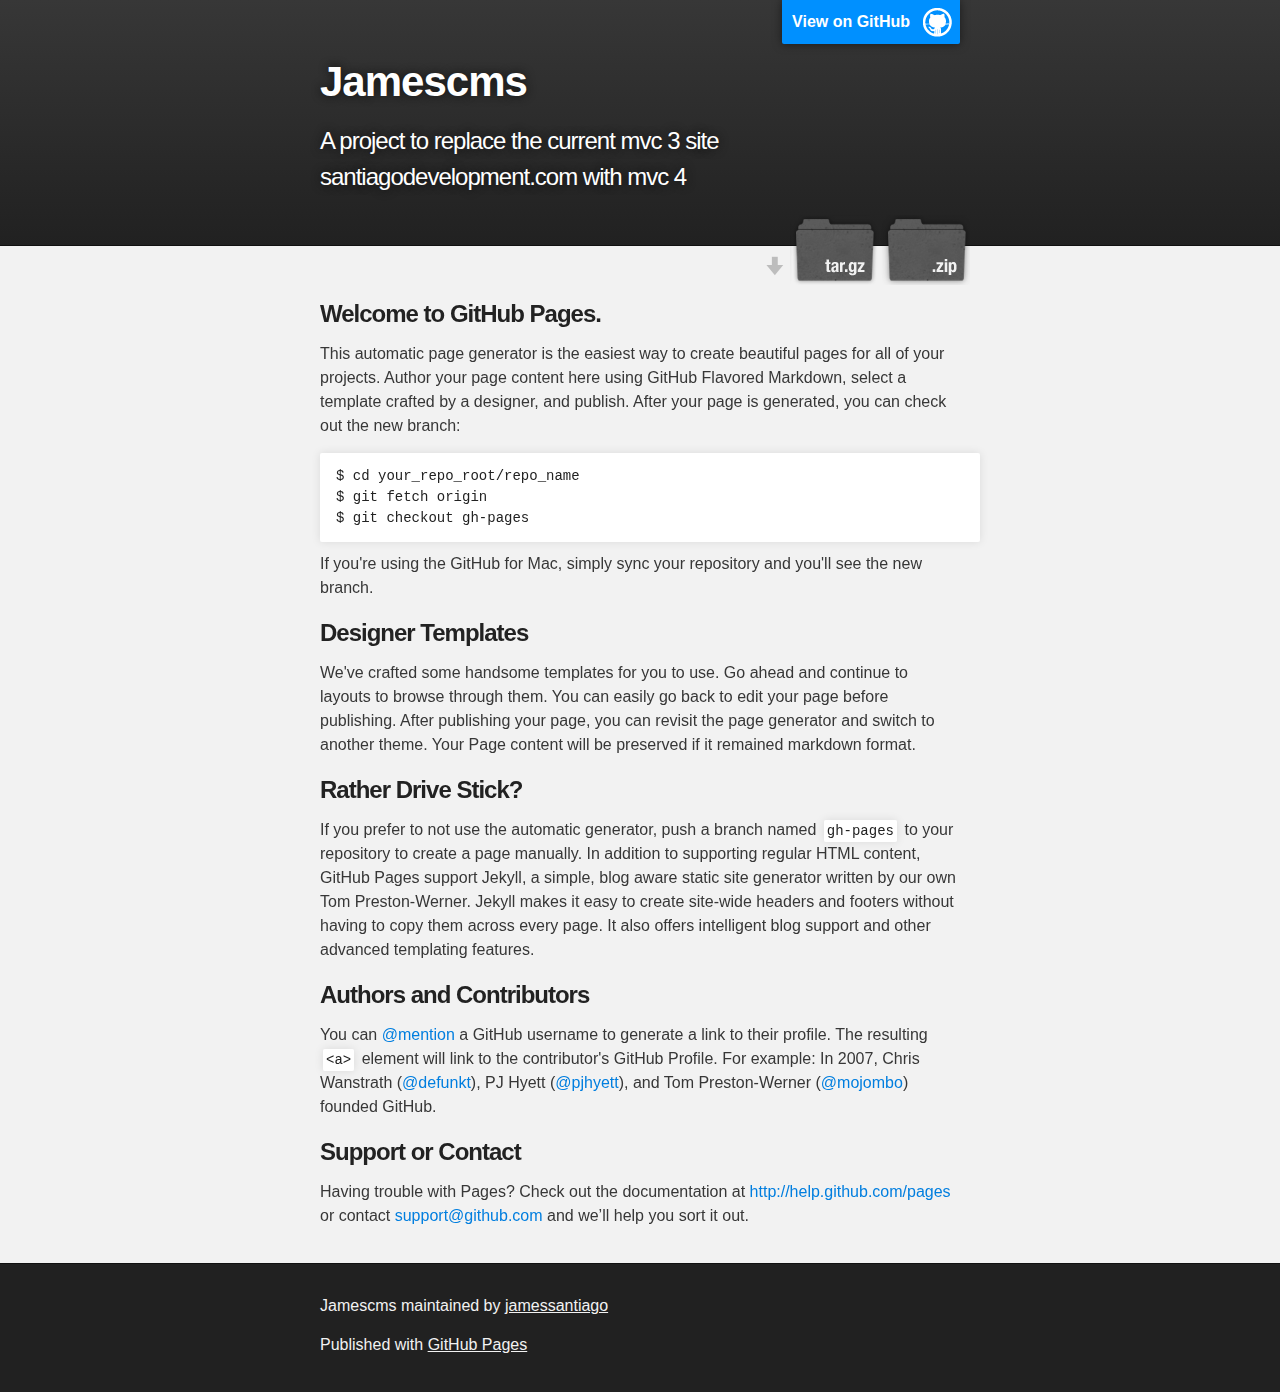
<file: index.html>
<!DOCTYPE html>
<html>

  <head>
    <meta charset='utf-8' />
    <meta http-equiv="X-UA-Compatible" content="chrome=1" />
    <meta name="description" content="Jamescms : A project to replace the current mvc 3 site santiagodevelopment.com with mvc 4" />

    <link rel="stylesheet" type="text/css" media="screen" href="stylesheets/stylesheet.css">

    <title>Jamescms</title>
  </head>

  <body>

    <!-- HEADER -->
    <div id="header_wrap" class="outer">
        <header class="inner">
          <a id="forkme_banner" href="https://github.com/jamessantiago/jamescms">View on GitHub</a>

          <h1 id="project_title">Jamescms</h1>
          <h2 id="project_tagline">A project to replace the current mvc 3 site santiagodevelopment.com with mvc 4</h2>

            <section id="downloads">
              <a class="zip_download_link" href="https://github.com/jamessantiago/jamescms/zipball/master">Download this project as a .zip file</a>
              <a class="tar_download_link" href="https://github.com/jamessantiago/jamescms/tarball/master">Download this project as a tar.gz file</a>
            </section>
        </header>
    </div>

    <!-- MAIN CONTENT -->
    <div id="main_content_wrap" class="outer">
      <section id="main_content" class="inner">
        <h3>
<a name="welcome-to-github-pages" class="anchor" href="#welcome-to-github-pages"><span class="octicon octicon-link"></span></a>Welcome to GitHub Pages.</h3>

<p>This automatic page generator is the easiest way to create beautiful pages for all of your projects. Author your page content here using GitHub Flavored Markdown, select a template crafted by a designer, and publish. After your page is generated, you can check out the new branch:</p>

<pre><code>$ cd your_repo_root/repo_name
$ git fetch origin
$ git checkout gh-pages
</code></pre>

<p>If you're using the GitHub for Mac, simply sync your repository and you'll see the new branch.</p>

<h3>
<a name="designer-templates" class="anchor" href="#designer-templates"><span class="octicon octicon-link"></span></a>Designer Templates</h3>

<p>We've crafted some handsome templates for you to use. Go ahead and continue to layouts to browse through them. You can easily go back to edit your page before publishing. After publishing your page, you can revisit the page generator and switch to another theme. Your Page content will be preserved if it remained markdown format.</p>

<h3>
<a name="rather-drive-stick" class="anchor" href="#rather-drive-stick"><span class="octicon octicon-link"></span></a>Rather Drive Stick?</h3>

<p>If you prefer to not use the automatic generator, push a branch named <code>gh-pages</code> to your repository to create a page manually. In addition to supporting regular HTML content, GitHub Pages support Jekyll, a simple, blog aware static site generator written by our own Tom Preston-Werner. Jekyll makes it easy to create site-wide headers and footers without having to copy them across every page. It also offers intelligent blog support and other advanced templating features.</p>

<h3>
<a name="authors-and-contributors" class="anchor" href="#authors-and-contributors"><span class="octicon octicon-link"></span></a>Authors and Contributors</h3>

<p>You can <a href="https://github.com/blog/821" class="user-mention">@mention</a> a GitHub username to generate a link to their profile. The resulting <code>&lt;a&gt;</code> element will link to the contributor's GitHub Profile. For example: In 2007, Chris Wanstrath (<a href="https://github.com/defunkt" class="user-mention">@defunkt</a>), PJ Hyett (<a href="https://github.com/pjhyett" class="user-mention">@pjhyett</a>), and Tom Preston-Werner (<a href="https://github.com/mojombo" class="user-mention">@mojombo</a>) founded GitHub.</p>

<h3>
<a name="support-or-contact" class="anchor" href="#support-or-contact"><span class="octicon octicon-link"></span></a>Support or Contact</h3>

<p>Having trouble with Pages? Check out the documentation at <a href="http://help.github.com/pages">http://help.github.com/pages</a> or contact <a href="mailto:support@github.com">support@github.com</a> and we’ll help you sort it out.</p>
      </section>
    </div>

    <!-- FOOTER  -->
    <div id="footer_wrap" class="outer">
      <footer class="inner">
        <p class="copyright">Jamescms maintained by <a href="https://github.com/jamessantiago">jamessantiago</a></p>
        <p>Published with <a href="http://pages.github.com">GitHub Pages</a></p>
      </footer>
    </div>

    

  </body>
</html>
</file>
<file: stylesheets/stylesheet.css>
/*******************************************************************************
Slate Theme for GitHub Pages
by Jason Costello, @jsncostello
*******************************************************************************/

@import url(pygment_trac.css);

/*******************************************************************************
MeyerWeb Reset
*******************************************************************************/

html, body, div, span, applet, object, iframe,
h1, h2, h3, h4, h5, h6, p, blockquote, pre,
a, abbr, acronym, address, big, cite, code,
del, dfn, em, img, ins, kbd, q, s, samp,
small, strike, strong, sub, sup, tt, var,
b, u, i, center,
dl, dt, dd, ol, ul, li,
fieldset, form, label, legend,
table, caption, tbody, tfoot, thead, tr, th, td,
article, aside, canvas, details, embed,
figure, figcaption, footer, header, hgroup,
menu, nav, output, ruby, section, summary,
time, mark, audio, video {
  margin: 0;
  padding: 0;
  border: 0;
  font: inherit;
  vertical-align: baseline;
}

/* HTML5 display-role reset for older browsers */
article, aside, details, figcaption, figure,
footer, header, hgroup, menu, nav, section {
  display: block;
}

ol, ul {
  list-style: none;
}

table {
  border-collapse: collapse;
  border-spacing: 0;
}

/*******************************************************************************
Theme Styles
*******************************************************************************/

body {
  box-sizing: border-box;
  color:#373737;
  background: #212121;
  font-size: 16px;
  font-family: 'Myriad Pro', Calibri, Helvetica, Arial, sans-serif;
  line-height: 1.5;
  -webkit-font-smoothing: antialiased;
}

h1, h2, h3, h4, h5, h6 {
  margin: 10px 0;
  font-weight: 700;
  color:#222222;
  font-family: 'Lucida Grande', 'Calibri', Helvetica, Arial, sans-serif;
  letter-spacing: -1px;
}

h1 {
  font-size: 36px;
  font-weight: 700;
}

h2 {
  padding-bottom: 10px;
  font-size: 32px;
  background: url('../images/bg_hr.png') repeat-x bottom;
}

h3 {
  font-size: 24px;
}

h4 {
  font-size: 21px;
}

h5 {
  font-size: 18px;
}

h6 {
  font-size: 16px;
}

p {
  margin: 10px 0 15px 0;
}

footer p {
  color: #f2f2f2;
}

a {
  text-decoration: none;
  color: #007edf;
  text-shadow: none;

  transition: color 0.5s ease;
  transition: text-shadow 0.5s ease;
  -webkit-transition: color 0.5s ease;
  -webkit-transition: text-shadow 0.5s ease;
  -moz-transition: color 0.5s ease;
  -moz-transition: text-shadow 0.5s ease;
  -o-transition: color 0.5s ease;
  -o-transition: text-shadow 0.5s ease;
  -ms-transition: color 0.5s ease;
  -ms-transition: text-shadow 0.5s ease;
}

a:hover, a:focus {text-decoration: underline;}

footer a {
  color: #F2F2F2;
  text-decoration: underline;
}

em {
  font-style: italic;
}

strong {
  font-weight: bold;
}

img {
  position: relative;
  margin: 0 auto;
  max-width: 739px;
  padding: 5px;
  margin: 10px 0 10px 0;
  border: 1px solid #ebebeb;

  box-shadow: 0 0 5px #ebebeb;
  -webkit-box-shadow: 0 0 5px #ebebeb;
  -moz-box-shadow: 0 0 5px #ebebeb;
  -o-box-shadow: 0 0 5px #ebebeb;
  -ms-box-shadow: 0 0 5px #ebebeb;
}

p img {
  display: inline;
  margin: 0;
  padding: 0;
  vertical-align: middle;
  text-align: center;
  border: none;
}

pre, code {
  width: 100%;
  color: #222;
  background-color: #fff;

  font-family: Monaco, "Bitstream Vera Sans Mono", "Lucida Console", Terminal, monospace;
  font-size: 14px;

  border-radius: 2px;
  -moz-border-radius: 2px;
  -webkit-border-radius: 2px;
}

pre {
  width: 100%;
  padding: 10px;
  box-shadow: 0 0 10px rgba(0,0,0,.1);
  overflow: auto;
}

code {
  padding: 3px;
  margin: 0 3px;
  box-shadow: 0 0 10px rgba(0,0,0,.1);
}

pre code {
  display: block;
  box-shadow: none;
}

blockquote {
  color: #666;
  margin-bottom: 20px;
  padding: 0 0 0 20px;
  border-left: 3px solid #bbb;
}


ul, ol, dl {
  margin-bottom: 15px
}

ul {
  list-style: inside;
  padding-left: 20px;
}

ol {
  list-style: decimal inside;
  padding-left: 20px;
}

dl dt {
  font-weight: bold;
}

dl dd {
  padding-left: 20px;
  font-style: italic;
}

dl p {
  padding-left: 20px;
  font-style: italic;
}

hr {
  height: 1px;
  margin-bottom: 5px;
  border: none;
  background: url('../images/bg_hr.png') repeat-x center;
}

table {
  border: 1px solid #373737;
  margin-bottom: 20px;
  text-align: left;
 }

th {
  font-family: 'Lucida Grande', 'Helvetica Neue', Helvetica, Arial, sans-serif;
  padding: 10px;
  background: #373737;
  color: #fff;
 }

td {
  padding: 10px;
  border: 1px solid #373737;
 }

form {
  background: #f2f2f2;
  padding: 20px;
}

/*******************************************************************************
Full-Width Styles
*******************************************************************************/

.outer {
  width: 100%;
}

.inner {
  position: relative;
  max-width: 640px;
  padding: 20px 10px;
  margin: 0 auto;
}

#forkme_banner {
  display: block;
  position: absolute;
  top:0;
  right: 10px;
  z-index: 10;
  padding: 10px 50px 10px 10px;
  color: #fff;
  background: url('../images/blacktocat.png') #0090ff no-repeat 95% 50%;
  font-weight: 700;
  box-shadow: 0 0 10px rgba(0,0,0,.5);
  border-bottom-left-radius: 2px;
  border-bottom-right-radius: 2px;
}

#header_wrap {
  background: #212121;
  background: -moz-linear-gradient(top, #373737, #212121);
  background: -webkit-linear-gradient(top, #373737, #212121);
  background: -ms-linear-gradient(top, #373737, #212121);
  background: -o-linear-gradient(top, #373737, #212121);
  background: linear-gradient(top, #373737, #212121);
}

#header_wrap .inner {
  padding: 50px 10px 30px 10px;
}

#project_title {
  margin: 0;
  color: #fff;
  font-size: 42px;
  font-weight: 700;
  text-shadow: #111 0px 0px 10px;
}

#project_tagline {
  color: #fff;
  font-size: 24px;
  font-weight: 300;
  background: none;
  text-shadow: #111 0px 0px 10px;
}

#downloads {
  position: absolute;
  width: 210px;
  z-index: 10;
  bottom: -40px;
  right: 0;
  height: 70px;
  background: url('../images/icon_download.png') no-repeat 0% 90%;
}

.zip_download_link {
  display: block;
  float: right;
  width: 90px;
  height:70px;
  text-indent: -5000px;
  overflow: hidden;
  background: url(../images/sprite_download.png) no-repeat bottom left;
}

.tar_download_link {
  display: block;
  float: right;
  width: 90px;
  height:70px;
  text-indent: -5000px;
  overflow: hidden;
  background: url(../images/sprite_download.png) no-repeat bottom right;
  margin-left: 10px;
}

.zip_download_link:hover {
  background: url(../images/sprite_download.png) no-repeat top left;
}

.tar_download_link:hover {
  background: url(../images/sprite_download.png) no-repeat top right;
}

#main_content_wrap {
  background: #f2f2f2;
  border-top: 1px solid #111;
  border-bottom: 1px solid #111;
}

#main_content {
  padding-top: 40px;
}

#footer_wrap {
  background: #212121;
}



/*******************************************************************************
Small Device Styles
*******************************************************************************/

@media screen and (max-width: 480px) {
  body {
    font-size:14px;
  }

  #downloads {
    display: none;
  }

  .inner {
    min-width: 320px;
    max-width: 480px;
  }

  #project_title {
  font-size: 32px;
  }

  h1 {
    font-size: 28px;
  }

  h2 {
    font-size: 24px;
  }

  h3 {
    font-size: 21px;
  }

  h4 {
    font-size: 18px;
  }

  h5 {
    font-size: 14px;
  }

  h6 {
    font-size: 12px;
  }

  code, pre {
    min-width: 320px;
    max-width: 480px;
    font-size: 11px;
  }

}
</file>
